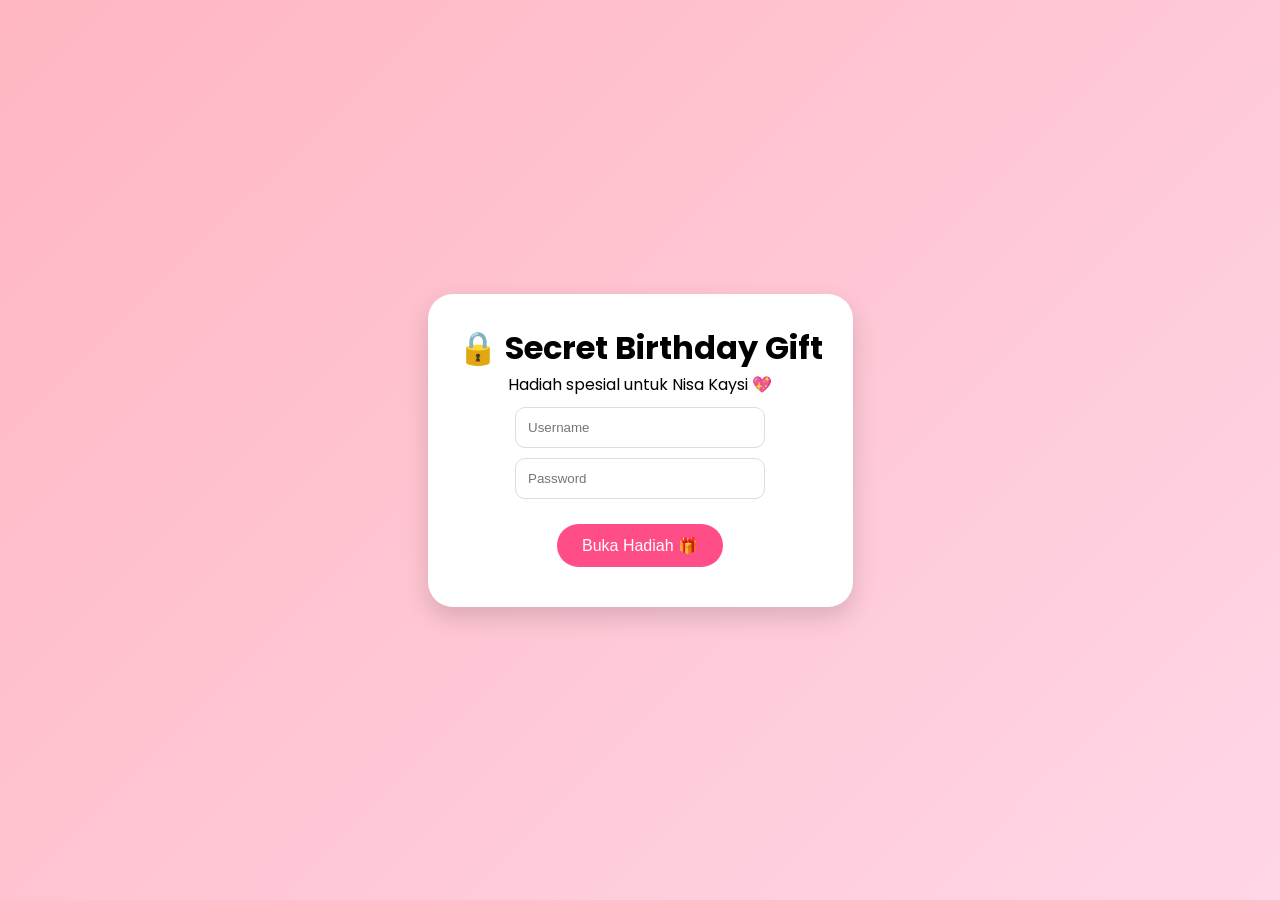
<file: index.html>
<!DOCTYPE html>
<html lang="id">
<head>
<meta charset="UTF-8">
<meta name="viewport" content="width=device-width, initial-scale=1.0">

<title>Happy Birthday Nisa Kaysi</title>

<link rel="stylesheet" href="style.css">

<link href="https://fonts.googleapis.com/css2?family=Poppins:wght@300;400;600&display=swap" rel="stylesheet">
</head>

<body>

<!-- MUSIK -->
<audio id="bgMusic" loop>
    <source src="Bruno Mars - Risk It All.mp3" type="audio/mpeg">
</audio>

<!-- LOGIN -->
<div class="slide active" id="login">

    <div class="box">

        <h1>🔒 Secret Birthday Gift</h1>

        <p>Hadiah spesial untuk Nisa Kaysi 💖</p>

        <input
        type="text"
        id="username"
        placeholder="Username">

        <input
        type="password"
        id="password"
        placeholder="Password">

        <button onclick="login()">
            Buka Hadiah 🎁
        </button>

        <p id="error"></p>

    </div>

</div>

<!-- WELCOME -->
<div class="slide" id="welcome">

    <div class="box">

        <h1>💖 Welcome Nisa Kaysi 💖</h1>

        <p>Aku punya sesuatu untukmu ✨</p>

        <div class="heart-loading">
            💖 💕 💗 💞 💓
        </div>

    </div>

</div>

<!-- SLIDE 1 -->
<div class="slide" id="slide1">

    <div class="box">

        <h1>🎂 HAPPY BIRTHDAY 🎂</h1>

        <h2>Nisa Kaysi 💖</h2>

        <p>Selamat ulang tahun sahabat terbaikku ✨</p>

        <button onclick="nextSlide()">
            Mulai ➜
        </button>

    </div>

</div>

<!-- SLIDE 2 -->
<div class="slide" id="slide2">

    <div class="calendar-section">

        <img src="kalender.png.jpeg" class="calendar-img">

    </div>

    <div class="love-section">

        <h2>💖 My Best Friend 💖</h2>

        <img src="Nisa Kaysi.jpeg" class="main-photo">

        <p>
            Terima kasih sudah menjadi
            sahabat terbaikku ✨
        </p>

        <button onclick="nextSlide()">
            Lanjut ➜
        </button>

    </div>

</div>

<!-- SLIDE 3 -->
<div class="slide" id="slide3">

    <div class="box">

        <h2>💌 Surat Untuk Nisa</h2>

        <p>
            Selamat ulang tahun Nisa Kaysi 🎂💖
            <br><br>
            Semoga selalu sehat,
            bahagia, dan sukses.
            <br><br>
            Semoga semua impianmu tercapai
            dan setiap harimu dipenuhi
            kebahagiaan.
            <br><br>
            Terima kasih sudah menjadi
            sahabat terbaikku.
        </p>

        <button onclick="nextSlide()">
            Kenangan Kita 📸
        </button>

    </div>

</div>

<!-- SLIDE 4 -->
<div class="slide" id="slide4">

    <div class="gallery">

        <img src="Bareng1.jpeg">
        <img src="Bareng2.jpeg">
        <img src="Bareng3.jpeg">
        <img src="Bareng4.jpeg">

    </div>

    <button onclick="nextSlide()">
        Video Kenangan 🎥
    </button>

</div>

<!-- SLIDE 5 -->
<div class="slide" id="slide5">

    <div class="box">

        <h2>🎥 Video Kenangan Kita</h2>

        <video controls>
            <source src="NisaRecap.mp4" type="video/mp4">
        </video>

        <br><br>

        <button onclick="nextSlide()">
            Terakhir ❤️
        </button>

    </div>

</div>

<!-- SLIDE 6 -->
<div class="slide" id="slide6">

    <div class="box">

        <h1>🎉 HAPPY BIRTHDAY 🎉</h1>

        <h2>Nisa Kaysi 💖</h2>

        <p>
            Semoga semua harapanmu
            menjadi kenyataan ✨
        </p>

        <h3>
            Sahabat Selamanya 💕
        </h3>

    </div>

</div>

<script src="script.js"></script>

</body>
</html>
</file>
<file: style.css>
*{
    margin:0;
    padding:0;
    box-sizing:border-box;
}

body{
    font-family:'Poppins',sans-serif;
    background:linear-gradient(135deg,#ffb6c1,#ffd6e7);
    overflow:hidden;
}

.slide{
    display:none;
    width:100%;
    height:100vh;
    justify-content:center;
    align-items:center;
    flex-direction:column;
    animation:fadeIn 1s;
}

.active{
    display:flex;
}

@keyframes fadeIn{
    from{
        opacity:0;
        transform:translateY(30px);
    }
    to{
        opacity:1;
        transform:translateY(0);
    }
}

/* BOX */

.box{
    background:white;
    padding:30px;
    border-radius:25px;
    text-align:center;
    box-shadow:0 10px 25px rgba(0,0,0,0.15);
    max-width:600px;
}

/* LOGIN */

input{
    width:250px;
    padding:12px;
    margin:10px auto;
    display:block;
    border:1px solid #ddd;
    border-radius:10px;
}

#error{
    color:red;
    margin-top:10px;
}

/* BUTTON */

button{
    padding:12px 25px;
    border:none;
    border-radius:25px;
    background:#ff4d88;
    color:white;
    cursor:pointer;
    margin-top:15px;
    font-size:16px;
}

button:hover{
    transform:scale(1.05);
}

/* WELCOME */

.heart-loading{
    font-size:35px;
    margin-top:20px;
    animation:pulse 1s infinite;
}

@keyframes pulse{
    0%{
        transform:scale(1);
    }

    50%{
        transform:scale(1.2);
    }

    100%{
        transform:scale(1);
    }
}

/* SLIDE KALENDER */

#slide2{
    flex-direction:row;
    justify-content: center;
    align-items: center;
    gap:20px;
}

.calendar-section{
    background:white;
    padding:15px;
    border-radius:20px;
    box-shadow:0 10px 25px rgba(0,0,0,0.15);
}

.calendar-img{
    width:220px;
    max-width: 100%;
    border-radius:15px;
}

.love-section{
    background:white;
    padding:25px;
    border-radius:20px;
    text-align:center;
    box-shadow:0 10px 25px rgba(0,0,0,0.15);
}

.main-photo{
    width:180px;
    border-radius:20px;
    margin:15px 0;
}

/* GALERI */

.gallery{
    display:grid;
    grid-template-columns:repeat(2,1fr);
    gap:15px;
    background:white;
    padding:25px;
    border-radius:25px;
    box-shadow:0 10px 25px rgba(0,0,0,0.15);
}

.gallery img{
    width:220px;
    height:220px;
    object-fit:cover;
    border-radius:15px;
    transition:0.3s;
}

.gallery img:hover{
    transform:scale(1.05);
}

/* VIDEO */

video{
    width:700px;
    max-width:90%;
    border-radius:20px;
}

/* RESPONSIVE */

@media(max-width:900px){

    #slide2{
        flex-direction:column;
    }

    .calendar-img{
        width:250px;
    }

    .gallery img{
        width:150px;
        height:150px;
    }

}
</file>
